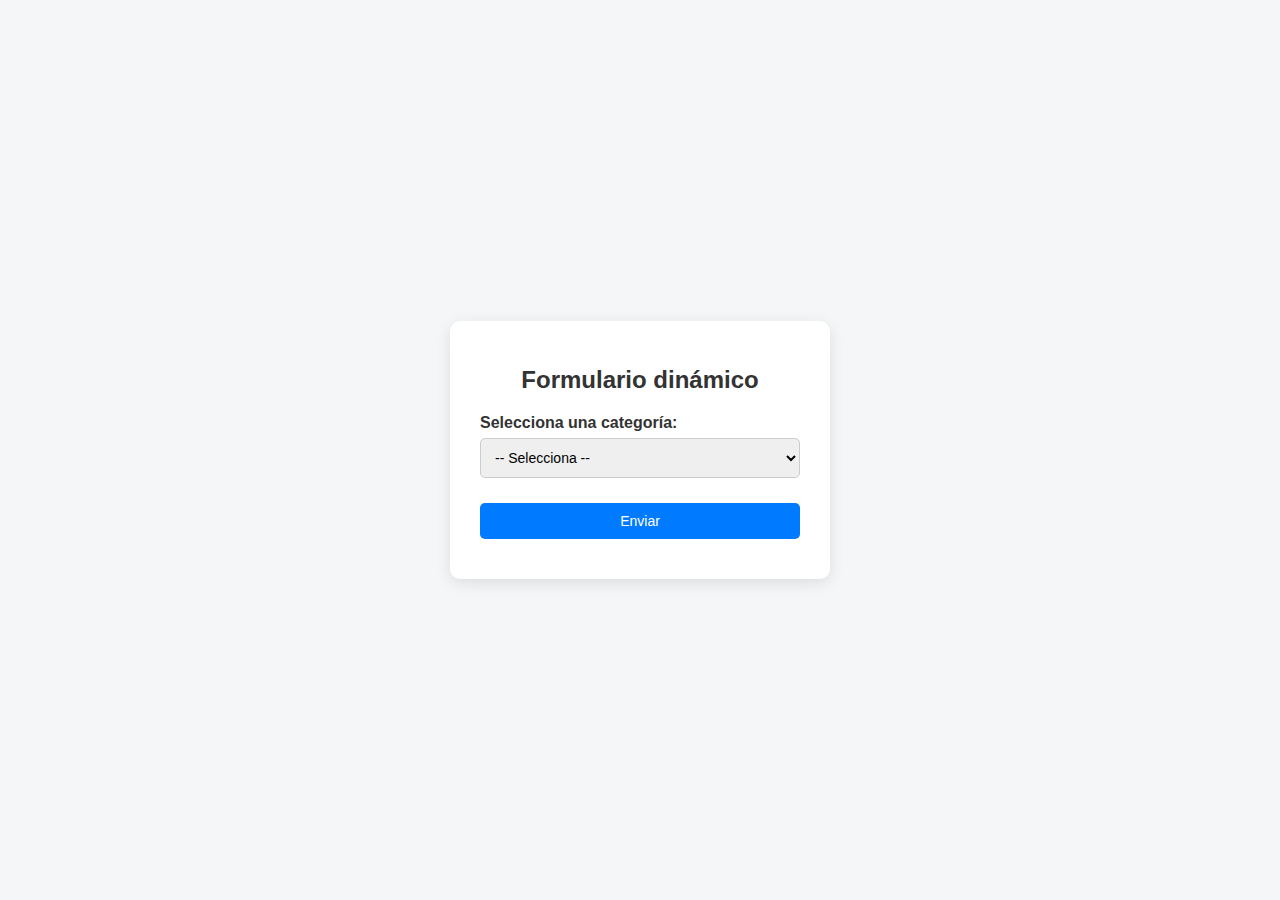
<file: index.html>
<!DOCTYPE html>
<html lang="es">
<head>
    <meta charset="UTF-8">
    <meta name="viewport" content="width=device-width, initial-scale=1.0">
    <title>Formulario dinámico</title>

    <style>
        body {
            font-family: Arial, sans-serif;
            background-color: #f4f6f8;
            display: flex;
            justify-content: center;
            align-items: center;
            height: 100vh;
            margin: 0;
        }

        .form-container {
            background: white;
            padding: 25px 30px;
            border-radius: 10px;
            box-shadow: 0 4px 15px rgba(0,0,0,0.1);
            width: 320px;
        }

        h2 {
            text-align: center;
            margin-bottom: 20px;
            color: #333;
        }

        label {
            display: block;
            margin-bottom: 6px;
            color: #333;
            font-weight: bold;
        }

        select, input, button {
            width: 100%;
            padding: 10px;
            margin-bottom: 15px;
            border: 1px solid #ccc;
            border-radius: 5px;
            font-size: 14px;
        }

        button {
            background-color: #007bff;
            color: white;
            border: none;
            cursor: pointer;
            transition: background 0.3s ease;
        }

        button:hover {
            background-color: #0056b3;
        }

        #additionalFields {
            margin-top: 10px;
        }
    </style>
</head>
<body>

    <div class="form-container">
        <h2>Formulario dinámico</h2>

        <form id="dynamicForm">
            <label for="choice">Selecciona una categoría:</label>
            <select id="choice" name="choice">
                <option value="">-- Selecciona --</option>
                <option value="books">Libros</option>
                <option value="movies">Películas</option>
            </select>

            <div id="additionalFields"></div>

            <button type="submit">Enviar</button>
        </form>
    </div>

    <script>
        document.getElementById("choice").addEventListener("change", function() {
            const value = this.value;
            const additionalFields = document.getElementById("additionalFields");

            additionalFields.innerHTML = ""; // Limpiar campos previos

            if (value === "books") {
                additionalFields.innerHTML = `
                    <label for="author">Autor:</label>
                    <input type="text" id="author" name="author" placeholder="Nombre del autor">
                `;
            } else if (value === "movies") {
                additionalFields.innerHTML = `
                    <label for="director">Director:</label>
                    <input type="text" id="director" name="director" placeholder="Nombre del director">
                `;
            }
        });
    </script>

</body>
</html>
</file>
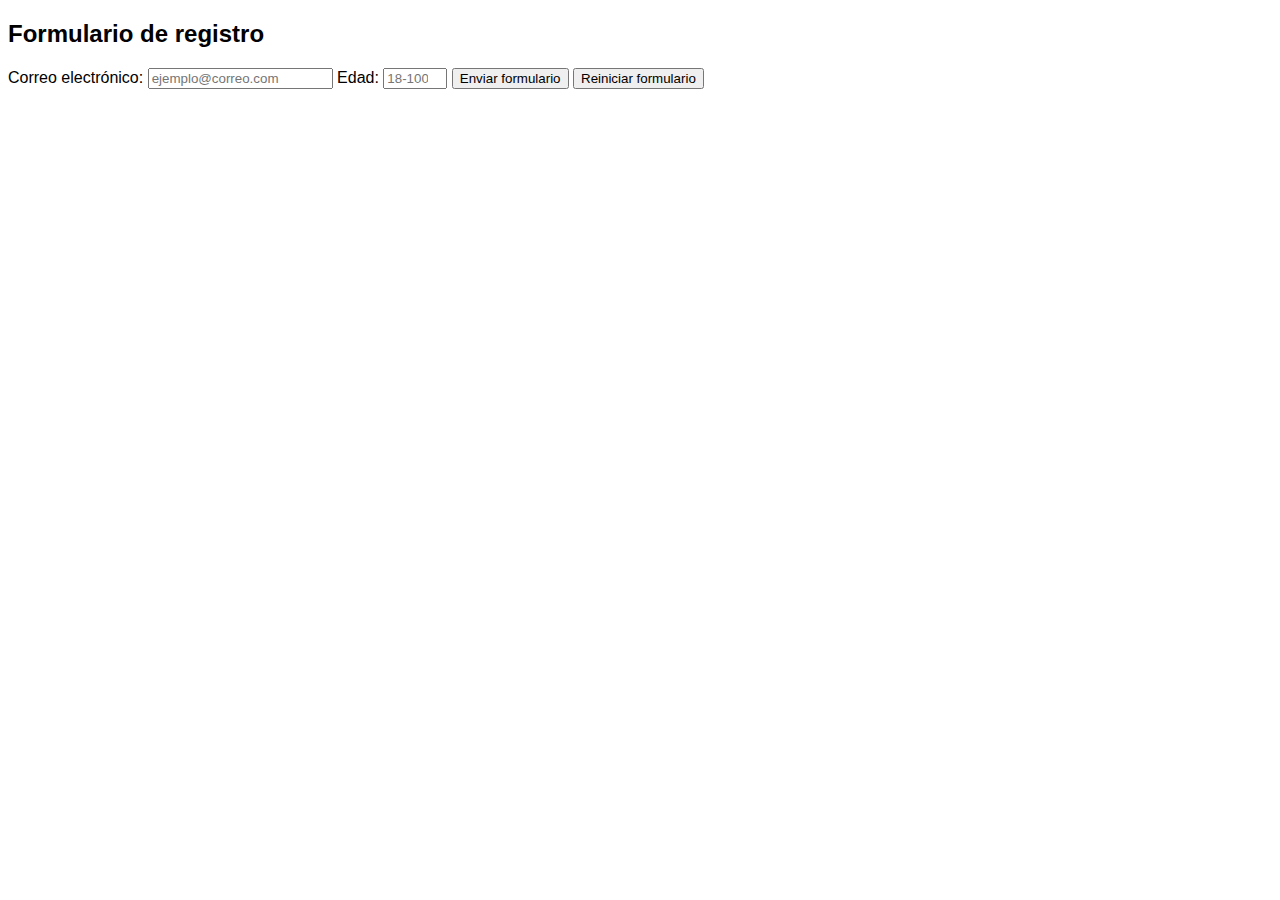
<file: Formulario/index.html>
<!DOCTYPE html>
<html lang="es">
<head>
  <meta charset="UTF-8">
  <meta name="viewport" content="width=device-width, initial-scale=1.0">
  <title>Formulario de registro</title>
  <link rel="stylesheet" href="styles.css">

 
</head>
<body>
  <script src="script.js"></script>


  <div class="form-container">
    <h2>Formulario de registro</h2>

    <form action="/submit-form" method="post">
      <label for="email">Correo electrónico:</label>
      <input type="email" id="email" name="email" required placeholder="ejemplo@correo.com" />

      <label for="age">Edad:</label>
      <input type="number" id="age" name="age" min="18" max="100" placeholder="18-100" />

      <button type="submit">Enviar formulario</button>
      <input type="reset" value="Reiniciar formulario">
    </form>
  </div>

</body>
</html>
</file>
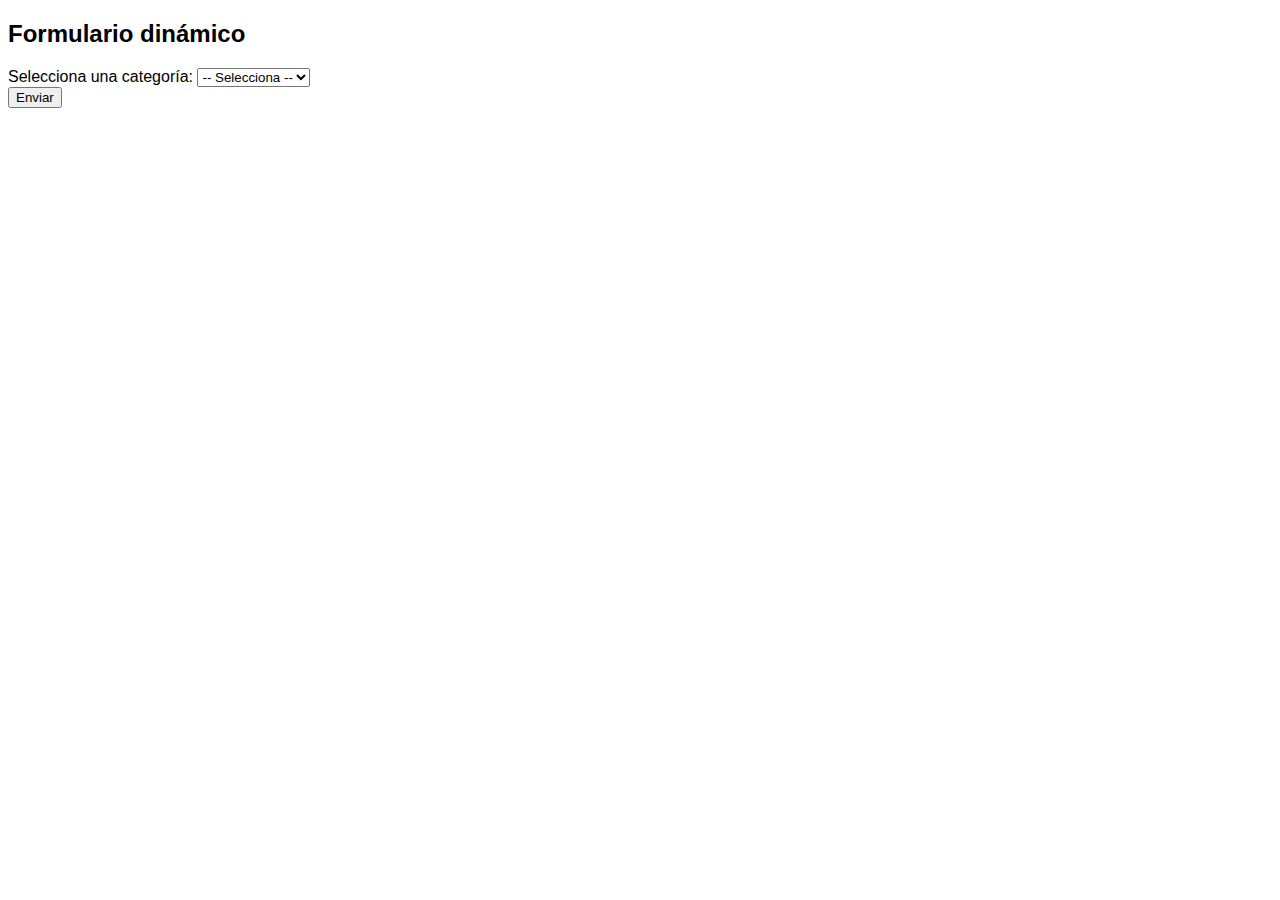
<file: Formulario_dinámico/index.html>
<!DOCTYPE html>
<html lang="es">
<head>
    <meta charset="UTF-8">
    <meta name="viewport" content="width=device-width, initial-scale=1.0">
    <title>Formulario dinámico</title>
    <link rel="stylesheet" href="styles.css">
</head>
<body>

    <div class="form-container">
        <h2>Formulario dinámico</h2>

        <form id="dynamicForm">
            <label for="choice">Selecciona una categoría:</label>
            <select id="choice" name="choice">
                <option value="">-- Selecciona --</option>
                <option value="books">Libros</option>
                <option value="movies">Películas</option>
            </select>

            <div id="additionalFields"></div>

            <button type="submit">Enviar</button>
        </form>
    </div>

    <script src="script.js"></script>
</body>
</html>
</file>
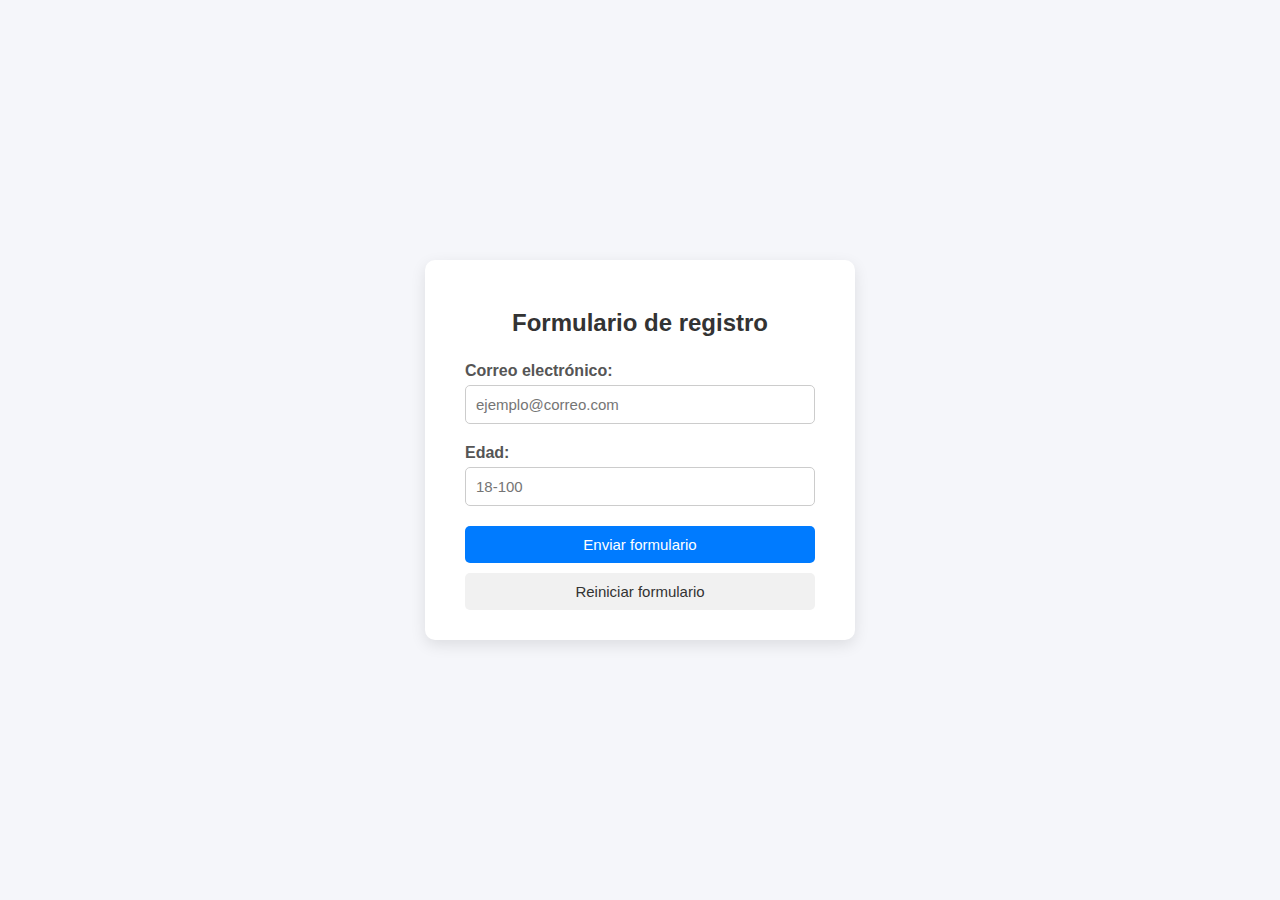
<file: index2.html>
<!DOCTYPE html>
<html lang="es">
<head>
  <meta charset="UTF-8">
  <meta name="viewport" content="width=device-width, initial-scale=1.0">
  <title>Formulario de registro</title>

  <style>
    body {
      font-family: 'Segoe UI', Tahoma, Geneva, Verdana, sans-serif;
      background-color: #f5f6fa;
      display: flex;
      justify-content: center;
      align-items: center;
      height: 100vh;
      margin: 0;
    }

    .form-container {
      background-color: #ffffff;
      padding: 30px 40px;
      border-radius: 10px;
      box-shadow: 0px 5px 15px rgba(0,0,0,0.1);
      width: 350px;
    }

    h2 {
      text-align: center;
      color: #333;
      margin-bottom: 25px;
    }

    form {
      display: flex;
      flex-direction: column;
    }

    label {
      margin-bottom: 5px;
      font-weight: 600;
      color: #555;
    }

    input[type="email"],
    input[type="number"] {
      padding: 10px;
      margin-bottom: 20px;
      border: 1px solid #ccc;
      border-radius: 5px;
      font-size: 15px;
      outline: none;
      transition: border-color 0.3s;
    }

    input[type="email"]:focus,
    input[type="number"]:focus {
      border-color: #007bff;
    }

    button, input[type="reset"] {
      padding: 10px;
      border: none;
      border-radius: 5px;
      font-size: 15px;
      cursor: pointer;
      transition: background-color 0.3s ease;
    }

    button {
      background-color: #007bff;
      color: white;
      margin-bottom: 10px;
    }

    button:hover {
      background-color: #0056b3;
    }

    input[type="reset"] {
      background-color: #f1f1f1;
      color: #333;
    }

    input[type="reset"]:hover {
      background-color: #e2e2e2;
    }
  </style>
</head>
<body>

  <div class="form-container">
    <h2>Formulario de registro</h2>

    <form action="/submit-form" method="post">
      <label for="email">Correo electrónico:</label>
      <input type="email" id="email" name="email" required placeholder="ejemplo@correo.com" />

      <label for="age">Edad:</label>
      <input type="number" id="age" name="age" min="18" max="100" placeholder="18-100" />

      <button type="submit">Enviar formulario</button>
      <input type="reset" value="Reiniciar formulario">
    </form>
  </div>

</body>
</html>
</file>
<file: Formulario/styles.css>
body {
  font-family: Arial, sans-serif;
}

h1 {
  color: navy;
}
</file>
<file: Formulario_dinámico/styles.css>
body {
  font-family: Arial, sans-serif;
}

h1 {
  color: navy;
}
</file>
